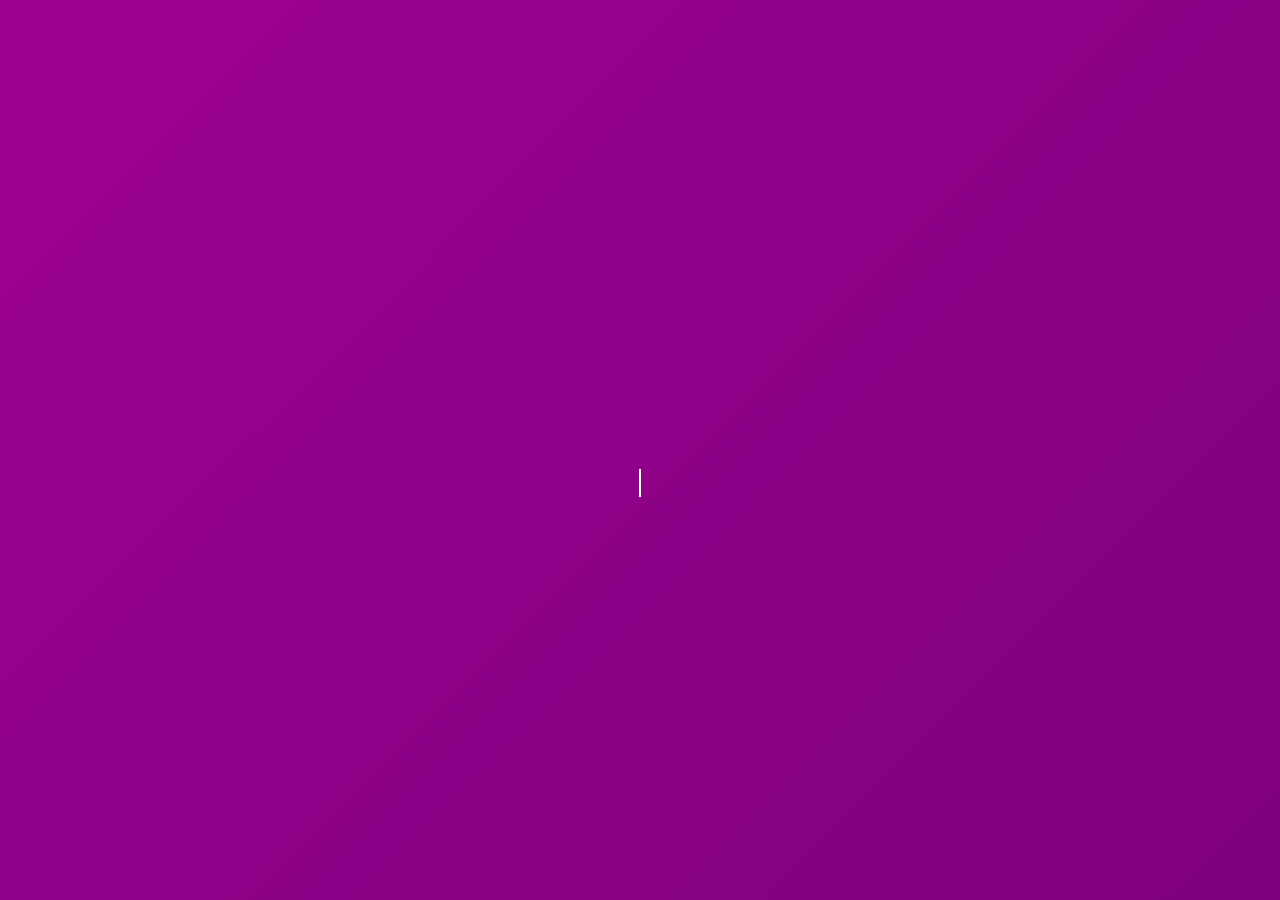
<file: index.html>
<!DOCTYPE html>
<html lang="en">
<head>
    <meta charset="UTF-8">
    <meta name="viewport" content="width=device-width, initial-scale=1.0">
    <title>Welcome to IEDC YCET</title>
    <link rel="icon" href="./images/logo-iedc-ycet.jpg" type="image/jpeg">
    <style>
        * {
            margin: 0;
            padding: 0;
            box-sizing: border-box;
        }
        body {
            font-family: "Poppins", sans-serif;
            overflow: hidden;
            background-color: black;
        }

        .landing-page {
            position: fixed;
            width: 100%;
            height: 100vh;
            background: linear-gradient(-45deg, #240046, #9d0191);
            background-size: 400% 400%;
            animation: gradientMove 6s ease infinite;
            color: white;
            display: flex;
            justify-content: center;
            align-items: center;
            flex-direction: column;
            text-align: center;
            transition: transform 1.5s ease-in-out;
        }

        @keyframes gradientMove {
            0% { background-position: 0% 50%; }
            50% { background-position: 100% 50%; }
            100% { background-position: 0% 50%; }
        }

        .tech-animation {
            position: absolute;
            width: 100%;
            height: 100%;
            top: 0;
            left: 0;
            overflow: hidden;
            pointer-events: none;
        }

        .tech-symbol {
            position: absolute;
            color: rgba(255, 255, 255, 0.2);
            font-size: 1.2rem;
            opacity: 0;
            animation: floatTech 5s linear infinite;
        }

        @keyframes floatTech {
            0% { transform: translateY(0) rotate(0deg); opacity: 0.5; }
            50% { opacity: 1; }
            100% { transform: translateY(-120vh) rotate(360deg); opacity: 0; }
        }

        .logo {
            font-size: 3rem;
            font-weight: bold;
            opacity: 0;
            transform: scale(0.5);
            animation: logoAppear 1s forwards ease-out, logoHold 2s forwards 1s, logoFade 1s forwards 3s;
        }

        @keyframes logoAppear {
            0% { transform: scale(0.5); opacity: 0; }
            100% { transform: scale(1); opacity: 1; }
        }

        @keyframes logoHold {
            0% { opacity: 1; }
            100% { opacity: 1; }
        }

        @keyframes logoFade {
            0% { opacity: 1; transform: scale(1); }
            100% { opacity: 0; transform: scale(1.2); }
        }

        .typing-text {
            font-size: 1.5rem;
            margin-top: 10px;
            display: inline-block;
            overflow: hidden;
            white-space: nowrap;
            border-right: 2px solid white;
            width: 0;
            opacity: 1;
            animation: typing 3s steps(30, end) forwards, blink 0.7s infinite;
        }

        @keyframes typing {
            from { width: 0; opacity: 1; }
            to { width: 100%; opacity: 1; }
        }

        @keyframes blink {
            50% { border-color: transparent; }
        }

        .tech-globe {
            position: absolute;
            bottom: -100px;
            width: 80px;
            height: 80px;
            background: radial-gradient(circle, rgba(255,255,255,0.7), rgba(255,255,255,0.1));
            border-radius: 50%;
            box-shadow: 0 0 15px rgba(255, 255, 255, 0.5);
            animation: floatGlobe 10s linear infinite;
        }

        @keyframes floatGlobe {
            0% { transform: translateY(0); opacity: 1; }
            100% { transform: translateY(-120vh); opacity: 0; }
        }

    </style>
</head>
<body>

    <div class="landing-page" id="landingPage">
        <div class="tech-animation" id="techAnimation"></div>
        <div class="logo">WELCOME TO IEDC YCET</div>
        <p class="typing-text">Launching innovation & entrepreneurship...</p>
        <div class="tech-globe"></div>
    </div>

    <script>
        function moveUpAndRedirect() {
            const landingPage = document.getElementById("landingPage");
            landingPage.style.transform = "translateY(-100vh)";
            landingPage.style.transition = "transform 1.5s ease-in-out";
    
            setTimeout(() => {
                window.location.href = "home.html";
            }, 1500);
        }
    
        setTimeout(moveUpAndRedirect, 5000);

        function createTechParticles() {
            const techAnimation = document.getElementById("techAnimation");
            const symbols = ["⌘", "⚙", "⌨", "✦", "♦", "∑", "Ω", "π", "β", "Δ"];
            for (let i = 0; i < 40; i++) {
                let span = document.createElement("span");
                span.classList.add("tech-symbol");
                span.textContent = symbols[Math.floor(Math.random() * symbols.length)];
                span.style.left = Math.random() * 100 + "vw";
                span.style.top = Math.random() * 100 + "vh";
                span.style.animationDuration = Math.random() * 5 + 3 + "s";
                span.style.fontSize = Math.random() * 1.5 + 0.8 + "rem";
                techAnimation.appendChild(span);
            }
        }
        createTechParticles();
    </script>
    
</body>
</html>
</file>
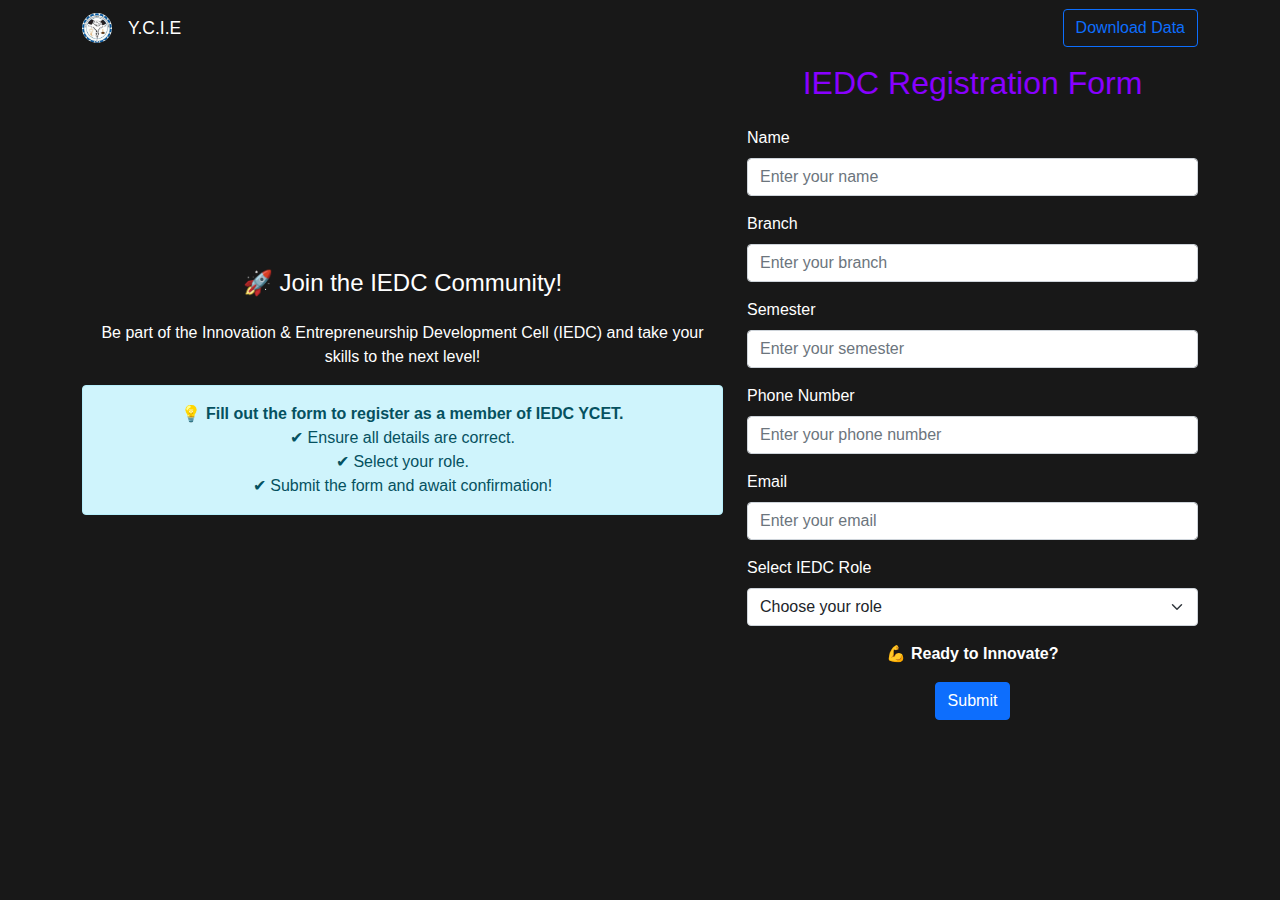
<file: registration.html>
<!DOCTYPE html>
<html lang="en">
<head>
    <meta charset="UTF-8">
    <meta name="viewport" content="width=device-width, initial-scale=1.0">
    <title>Document</title>
    <link rel="stylesheet" href="./src/css/bootstrap/bootstrap.min.css">
    <link rel="stylesheet" href="./src/css/styles/styles.css">
    <link rel="stylesheet" href="https://cdnjs.cloudflare.com/ajax/libs/font-awesome/6.7.2/css/all.min.css" integrity="sha512-Evv84Mr4kqVGRNSgIGL/F/aIDqQb7xQ2vcrdIwxfjThSH8CSR7PBEakCr51Ck+w+/U6swU2Im1vVX0SVk9ABhg==" crossorigin="anonymous" referrerpolicy="no-referrer" />
</head>
<body>
    <header>
        <nav class="navbar navbar-expand-lg bg-transparent navbar-dark">
            <div class="container">
              <a class="navbar-brand" href="./index.html">
                <div class="d-flex align-items-center gap-3">
                    <img src="./images/logo-iedc-ycet.jpg" class="img-fluid" style="width: 30px; height:auto;border-radius:50%;">
                    <small class="text-center">Y.C.I.E</small>
                </div>
              </a>
              <button class="navbar-toggler" type="button" data-bs-toggle="collapse" data-bs-target="#navbarSupportedContent" aria-controls="navbarSupportedContent" aria-expanded="false" aria-label="Toggle navigation">
                <span class="navbar-toggler-icon"></span>
              </button>
              <div class="collapse navbar-collapse" id="navbarSupportedContent">
                <ul class="navbar-nav ms-auto">
                  <li class="nav-item">
                    <a class=" btn btn-outline-primary" data-bs-toggle="modal" data-bs-target="#exampleModal">
                        Download Data</a>
                  </li>
                  
                </ul>
              </div>
            </div>
        </nav>
    </header>
    <main>
        <div class="container mt-2">
            <div class="row  align-items-center">
                <div class="col-12 col-md-7">
                    <h4 class="mb-4 text-center">🚀 Join the IEDC Community!</h4>
                    <p class="text-center">Be part of the Innovation & Entrepreneurship Development Cell (IEDC) and take your skills to the next level!</p>
                    
                    <div class="alert alert-info text-center" role="alert">
                        💡 <strong>Fill out the form to register as a member of IEDC YCET.</strong><br>
                        ✔ Ensure all details are correct.<br>
                        ✔ Select your role.<br>
                        ✔ Submit the form and await confirmation!
                </div>
                </div>
                <div class="col-12 col-md-5">
                    <div class="form-box">
                        <h2 class="mb-4 text-center mt-5 mt-md-0">IEDC Registration Form</h2>
                        <form class="mx-auto" style="max-width: 600px;" method="post" action="https://script.google.com/macros/s/AKfycbw_8-XoNRv5ELxRCQRn6Gz979GOLP6H-4Asz4PHtSttvke_HLwda-3GKVhXM4ltPkWR/exec" name="reg-form">
                            <div class="mb-3">
                                <label for="name" class="form-label">Name</label>
                                <input type="text" class="form-control" id="name" placeholder="Enter your name" required>
                            </div>
                            <div class="mb-3">
                                <label for="branch" class="form-label">Branch</label>
                                <input type="text" class="form-control" id="branch" placeholder="Enter your branch" required>
                            </div>
                            <div class="mb-3">
                                <label for="semester" class="form-label">Semester</label>
                                <input type="number" class="form-control" id="semester" placeholder="Enter your semester" min="1" max="8" required>
                            </div>
                            <div class="mb-3">
                                <label for="phone" class="form-label">Phone Number</label>
                                <input type="tel" class="form-control" id="phone" placeholder="Enter your phone number" required>
                            </div>
                            <div class="mb-3">
                                <label for="email" class="form-label">Email</label>
                                <input type="email" class="form-control" id="email" placeholder="Enter your email" required>
                            </div>
                            <div class="mb-3">
                                <label for="iedcRole" class="form-label">Select IEDC Role</label>
                                <select class="form-select" id="iedcRole" required>
                                    <option value="" selected disabled>Choose your role</option>
                                    <option value="Coordinator">Coordinator</option>
                                    <option value="Member">Member</option>
                                    <option value="Volunteer">Volunteer</option>
                                </select>
                            </div>
                            <div class="text-center">
                                <p class="fw-bold">💪 Ready to Innovate?</p>
                                <button type="submit" class="btn btn-primary">Submit</button>
                                <p id="responseMessage" class="mt-3"></p>
                            </div>                            
                        </form>
                    </div>
                </div>
            </div>
        </div>
    </main>
    
     
    <!-- Modal -->
    <div class="modal fade" id="exampleModal" tabindex="-1" aria-labelledby="exampleModalLabel" aria-hidden="true">
        <div class="modal-dialog">
            <div class="modal-content bg-dark model-content-dark text-white">
                <div class="modal-header  bg-danger">
                    <h5 class="modal-title" id="exampleModalLabel">Privacy Protected</h5>
                    <button type="button" class="btn-close" data-bs-dismiss="modal" aria-label="Close" style="filter: invert(1);"></button>

                </div>
                <div class="modal-body text-center">
                    <p>This data is protected. Please enter the password to download.</p>
                    <input type="password" class="form-control mt-3" id="downloadPassword" placeholder="Enter Password" required>
                </div>
                <div class="modal-footer">
                    <button type="button" class="btn btn-secondary" data-bs-dismiss="modal">Close</button>
                    <button type="button" class="btn btn-warning" onclick="checkPassword()">Download</button>
                </div>
            </div>
        </div>
    </div>

    <script src="./src/js/bootstrap/bootstrap.bundle.min.js"></script>
    <script src="./src/js/script/script.js"></script>
</body>
</html>
</file>
<file: src/css/styles/styles.css>
@import url('https://fonts.googleapis.com/css2?family=Chakra+Petch:wght@300;400;500;600;700&family=Outfit:wght@100,200,300,400,500,600,700,800,900&family=Rubik+Mono+One&display=swap');

*{
    font-family: 'Segoe UI', Tahoma, Geneva, Verdana, sans-serif;
}

body{
    background-color: rgb(24, 24, 24);
    color: white;
}

.hero-heading{
    font-size: 3rem;
    font-weight: bold;
}
h1 {
    font-family: 'Rubik Mono One', sans-serif;
}
h2,h5{
    color: rgb(136, 0, 255);
}
span{
    background: linear-gradient(90deg, #980bf6,#9900ff,#5d00ff, #0072ff);
    /* background: linear-gradient(90deg, #ffd000,#eb6906, #ff5500); */
    -webkit-background-clip: text;
    -webkit-text-fill-color: transparent;
    display: inline-block;
}
#abt{
    color: white;
}

.card-icon{
    font-size: 6rem;
    /* color: rgb(0, 170, 255); */
    background: linear-gradient(90deg, #980bf6,#9900ff,#5d00ff, #0072ff);
    /* background: linear-gradient(90deg, #ffd000,#eb6906, #ff5500); */
    -webkit-background-clip: text;
    -webkit-text-fill-color: transparent;
    display: inline-block;
}
.card-text{
    color: rgb(0, 170, 255);
}
.card-body small{
    color: gray;
    font-weight: bold;
}
.quote{
    font-size: 1.2rem;
}
.scroll-container {
    overflow-x: auto; /* Enable manual scrolling */
    white-space: nowrap;
    position: relative;
    width: 100%;
    padding: 20px 0;
    scrollbar-width: none; /* Hide scrollbar for Firefox */
    -ms-overflow-style: none; /* Hide scrollbar for IE/Edge */
}

.scroll-container::-webkit-scrollbar {
    display: none; /* Hide scrollbar for Chrome/Safari */
}

.scroll-content {
    display: inline-flex;
    /* animation: scroll 40s linear infinite; */
}

.scroll-item {
    flex: 0 0 auto;
    width: 250px;
    margin: 0 15px;
}
.scroll-item-ach{
    flex: 0 0 auto;
    width: 350px;
    margin: 0 15px;
}

@keyframes scroll {
    0% { transform: translateX(0); }
    100% { transform: translateX(-100%); }
}

/* Scroll Buttons */
.scroll-btn {
    position: absolute;
    top: 50%;
    transform: translateY(-50%);
    background-color: rgba(0, 0, 0, 0.5);
    color: white;
    border: none;
    padding: 10px 15px;
    cursor: pointer;
    border-radius: 50%;
    z-index: 10;
}

.scroll-btn-left { left: 10px; }
.scroll-btn-right { right: 10px; }


.fixed-size {
    width: 300px;  /* Set the desired width */
    height: 250px; /* Set the desired height */
    object-fit: cover; /* Ensures image covers the area without distortion */
}

.social {
    background: linear-gradient(45deg, #f9ce34, #ee2a7b, #6228d7);
    -webkit-background-clip: text;
    -webkit-text-fill-color: transparent;
    font-weight: bold; /* Optional: Makes text stand out */
}
.icon{
    background: linear-gradient(45deg, #f9ce34, #ee2a7b, #6228d7);
    -webkit-background-clip: text;
    -webkit-text-fill-color: transparent;
    font-weight: bold; /* Optional: Makes text stand out */
}

.fixed-image {
    width: 100%;  /* Make the image fill the card width */
    height: 400px; /* Set a fixed height for consistency */
    object-fit: cover; /* Ensures the image fills the space without distortion */
    object-position: center; /* Centers the image */
}
.fixed-nodal {
    width: 100%;  /* Make the image fill the card width */
    height: 300px; /* Set a fixed height for consistency */
    object-fit: contain;
    object-position: center; 
}
.card-text{
    color: white;
}
/* Styles for the scrolling event section */
.scroll-container-event {
    width: 100%;
    overflow-x: auto; /* Allows manual scrolling */
    white-space: nowrap;
    position: relative;
    scroll-behavior: smooth; /* Smooth manual scrolling */
}

/* Hide scrollbar for a cleaner look */
.scroll-container-event::-webkit-scrollbar {
    display: none; /* For Chrome, Safari */
}

.scroll-content-event {
    display: flex;
    gap: 15px;
    animation: scroll-left 40s linear infinite;
}

.scroll-item-ach {
    flex: 0 0 auto;
}

/* Keyframe animation for auto-scrolling */
/* @keyframes scroll-left {
    0% {
        transform: translateX(0%);
    }
    100% {
        transform: translateX(-100%);
    }
} */

/* Duplicate content for seamless looping */
.scroll-content-event::after {
    content: "";
    display: flex;
    gap: 15px;
}
.acheivement-text{
    color: white !important;
    font-weight: normal !important;
    font-style: italic;
    text-align: center;
    width: 100%;
}
</file>
